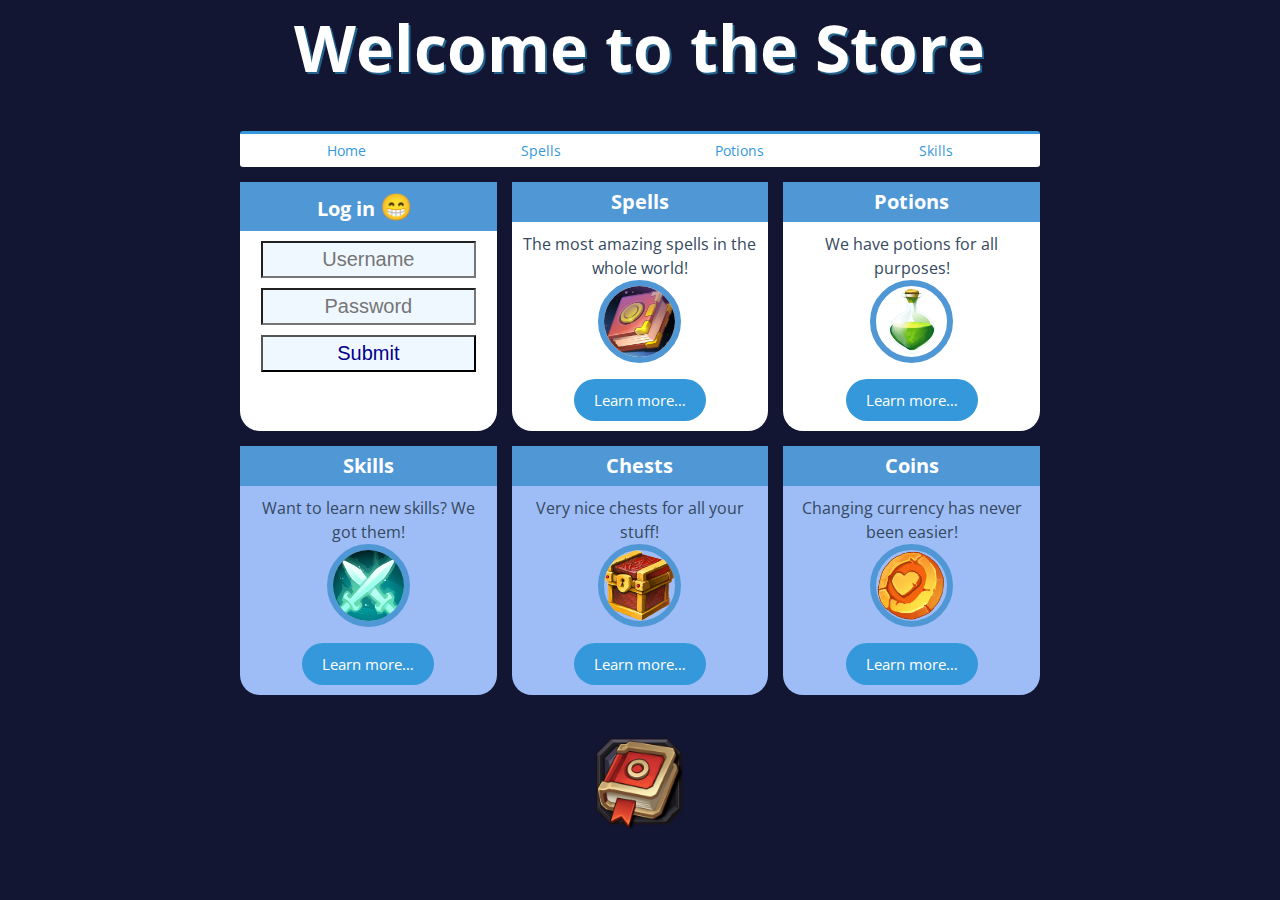
<file: store/cssGridDemo.html>
<!DOCTYPE html>
<html>
	<head>
		<meta charset="UTF-8">
		<meta name="viewport" content="width=device-width, initial-scale=1">
		<link rel="shortcut icon" type="image/ico" href="img/sword.ico"> <!--  “Uses icons from “Kingdom Icons” by Mihaiciuc Bogdan. http://bogo-d.deviantart.com.” -->
		<link href="https://fonts.googleapis.com/css?family=Open+Sans" rel="stylesheet">
		<title>Store</title>
		<link rel="stylesheet" href="styles.css">
	</head>
	
<style>


 
.items {
    width: 30%;
    border-radius: 50%;
    margin-bottom: 5px;
    border: 6px solid #4f97d5;
}

section {
	padding: 10px;
	text-align: center;
}

</style>	
	
	<body>
		<main id="container">
			<header>
				<h1>Welcome to the Store</h1>
			</header>
			<nav class="options">
				<a href="#" target="_blank" class="options-link">Home</a>
				<a href="#" target="_blank" class="options-link">Spells</a>
				<a href="#" target="_blank" class="options-link">Potions</a>
				<a href="#" target="_blank" class="options-link">Skills</a>
				
			</nav>
			<div class="card" id="login">
				<h2 class="card-title">Log in <span style="font-size: 26px;">&#x1F601;&nbsp;</span></h2>
				<section>
					<form>
						<input type="text" placeholder="Username"><br>
						<input type="password" placeholder="Password"><br>
						<input type="submit" value="Submit">
					</form>
				</section>
			</div>
			<div class="card" id="spells">
				<h2 class="card-title">Spells</h2>
				<section>
					<p>The most amazing spells in the whole world!</p>
					<img class="section-img items" src="img/spellbook_page1/SpellBook01_03.png" alt="">
					<p><a class="btn" href="#">Learn more&#8230;</a></p>
				</section>
			</div>
			<div class="card" id="potions">
				<h2 class="card-title">Potions</h2>
				<section>
					<p>We have potions for all purposes!</p>
					<img class="section-img items" src="img/potionicons/az_bottle1.png" alt="">
					<p><a class="btn" href="#">Learn more&#8230;</a></p>
				</section>
			</div>
			<div class="card-blue" id="skills">
				<h2 class="card-title">Skills</h2>
				<section>
					<p>Want to learn new skills? We got them!</p>
					<img class="section-img items" src="img/spellbook_page1/SpellBook01_25.png" alt="">
					<p><a class="btn" href="#">Learn more&#8230;</a></p>
				</section>
			</div>
			<div class="card-blue" id="chests">
				<h2 class="card-title">Chests</h2>
				<section>
					<p>Very nice chests for all your stuff!</p>
					<img class="section-img items" src="img/gamechests/GameChests_png/Chest_01_01.png" alt="">
					<p><a class="btn" href="#">Learn more&#8230;</a></p>
				</section>
			</div>
			<div class="card-blue" id="coins">
				<h2 class="card-title">Coins</h2>
				<section>
					<p>Changing currency has never been easier!</p>
					<img class="section-img items" src="img/gamechests/GameChests_png/Chest_04_01.png" alt="">
					<p><a class="btn" href="#">Learn more&#8230;</a></p>
				</section>
			</div>
			
			<footer>
				<img src="img/fantasybadges/Tex_badge_35.PNG" alt="logo" width="100" height="auto">
			</footer>
		</main>
	</body>
</html>
</file>
<file: store/styles.css>
* {
	margin: 0;
	padding: 0;
	box-sizing: content-box;
}

body {
	font-family: 'Open Sans', sans-serif;
	background-color: #131633;
	color: #34495e;
	line-height: 1.5;
}

header {
	grid-area: header;
}

nav {	
	grid-area: nav;
	/*margin: 0 auto;*/
}

#login{
	grid-area: login;
}

#spells{
	grid-area: spells;
}

#potions{
	grid-area: potions;
}

#skills{
	grid-area: skills;
}

#chests{
	grid-area: chests;
}

#coins{
	grid-area: coins;
}


header h1 {
	font-size: 4em;
	text-align: center;
	color: white;
	margin-bottom: 20px;
	text-shadow: 2px 2px #22638E;
}

/*******
OPTIONS
*******/

.options {
	width 95%;
	background-color: white;
	padding: 10px;
	border-top: 3px solid #3498db;
	border-radius: 3px;
	
	display: flex;
	align-items: center;
	justify-content: space-around;
}

.options-link {
	text-decoration: none;
	font-size: 0.9em;
	color: #3498db;
}

.options-link:hover {
	color: darkgreen;
	text-decoration: underline;
}

.card {
	background-color: white;
}

.card-blue {
	background-color: #9ebcf5;
}

.card-title {
	color: white;
	background-color: #4f97d5;
	font-size: 1.25em;
	padding: 5px;
	text-align: center;
}

/*******
FOOTER
*******/

footer {
	grid-area: footer;
	margin: 20px 0;
	text-align: center;	
}

/*******
RESPONSIVENESS
*******/

input {
	width: 85%;
	color: darkblue;
	background-color: aliceblue;
	font-size: 1.25em;
	padding: 5px;
	margin-bottom: 10px;
	text-align: center;
}
	
section img {
	max-width: 100%;
}

.btn {
	display: inline-block;
	background: #3498db;
	border-radius: 28px;
	color: white;
	font-size: 15px;
	padding: 10px 20px 10px 20px;
	text-decoration: none;
	margin-top: 2%;
}

.btn:hover {
	background-color: #3cb0fd;
}

@media screen and (min-width: 1100px) {
	main {
	width: 90%;
	max-width: 800px;
	
	display: grid;
	grid-template-columns: 1fr 1fr 1fr;
	grid-template-rows: auto 4vh auto auto 10vh;
	grid-gap: 15px;
	margin: 0 auto;
	}

	#container {
		grid-template-areas: 
			"header header header"
			"nav nav nav"
			"login spells potions"
			"skills chests coins"
			"footer footer footer";
	}
	
	div {
		border-bottom-left-radius: 20px;
		border-bottom-right-radius: 20px;
	}
}

@media screen and (max-width: 1100px) {
	main {
	width: 90%;
	max-width: 800px;
	
	display: grid;
	grid-template-columns: 1fr 1fr;
	grid-template-rows: auto 4vh auto auto auto 10vh;
	grid-gap: 15px;
	margin: 0 auto;
	}

	#container {
		grid-template-areas: 
			"header header"
			"nav nav"
			"login spells"
			"potions skills"
			"chests coins"
			"footer footer";
	}

	section {
		padding: 10px;
		text-align: center;
	}
	
	.items {
		width: 30%;
		border-radius: 50%;
		margin-bottom: 5px;
		border: 6px solid #4f97d5;
	}
	
	header {
		display: flex;
		align-items: center;
		justify-content: center;
	}
	
	header h1 {
		font-size: 2.5em;
	}
	
	section {
		font-size: 14px;
		padding: 10px;
	}
	
	div {
		border-bottom-left-radius: 10px;
		border-bottom-right-radius: 10px;
	}
}

@media screen and (max-width: 500px) {
	main {
	width: 90%;
	max-width: 800px;
	
	display: grid;
	grid-template-columns: 1fr;
	grid-template-rows: auto auto auto auto auto auto auto auto 20vh;
	grid-gap: 15px;
	margin: 0 auto;
	}

	#container {
		grid-template-areas: 
			"header"
			"nav"
			"login" 
			"spells" 
			"potions"
			"skills" 
			"chests" 
			"coins"
			"footer";	
	}
	
	header {
		display: flex;
		align-items: center;
		justify-content: center;
		margin-bottom: 0;
	}
	
	header h1 {
		font-size: 1.75em;
		padding-top: 25px;
	}
	
	nav {
		margin-top: 0;
	}
	
	.options {
		font-size 12px;
	}
	
	footer {
		margin-bottom: 100px;
	}
	
	div {
		border-bottom-left-radius: 0px;
		border-bottom-right-radius: 0px;
	}
}
</file>
